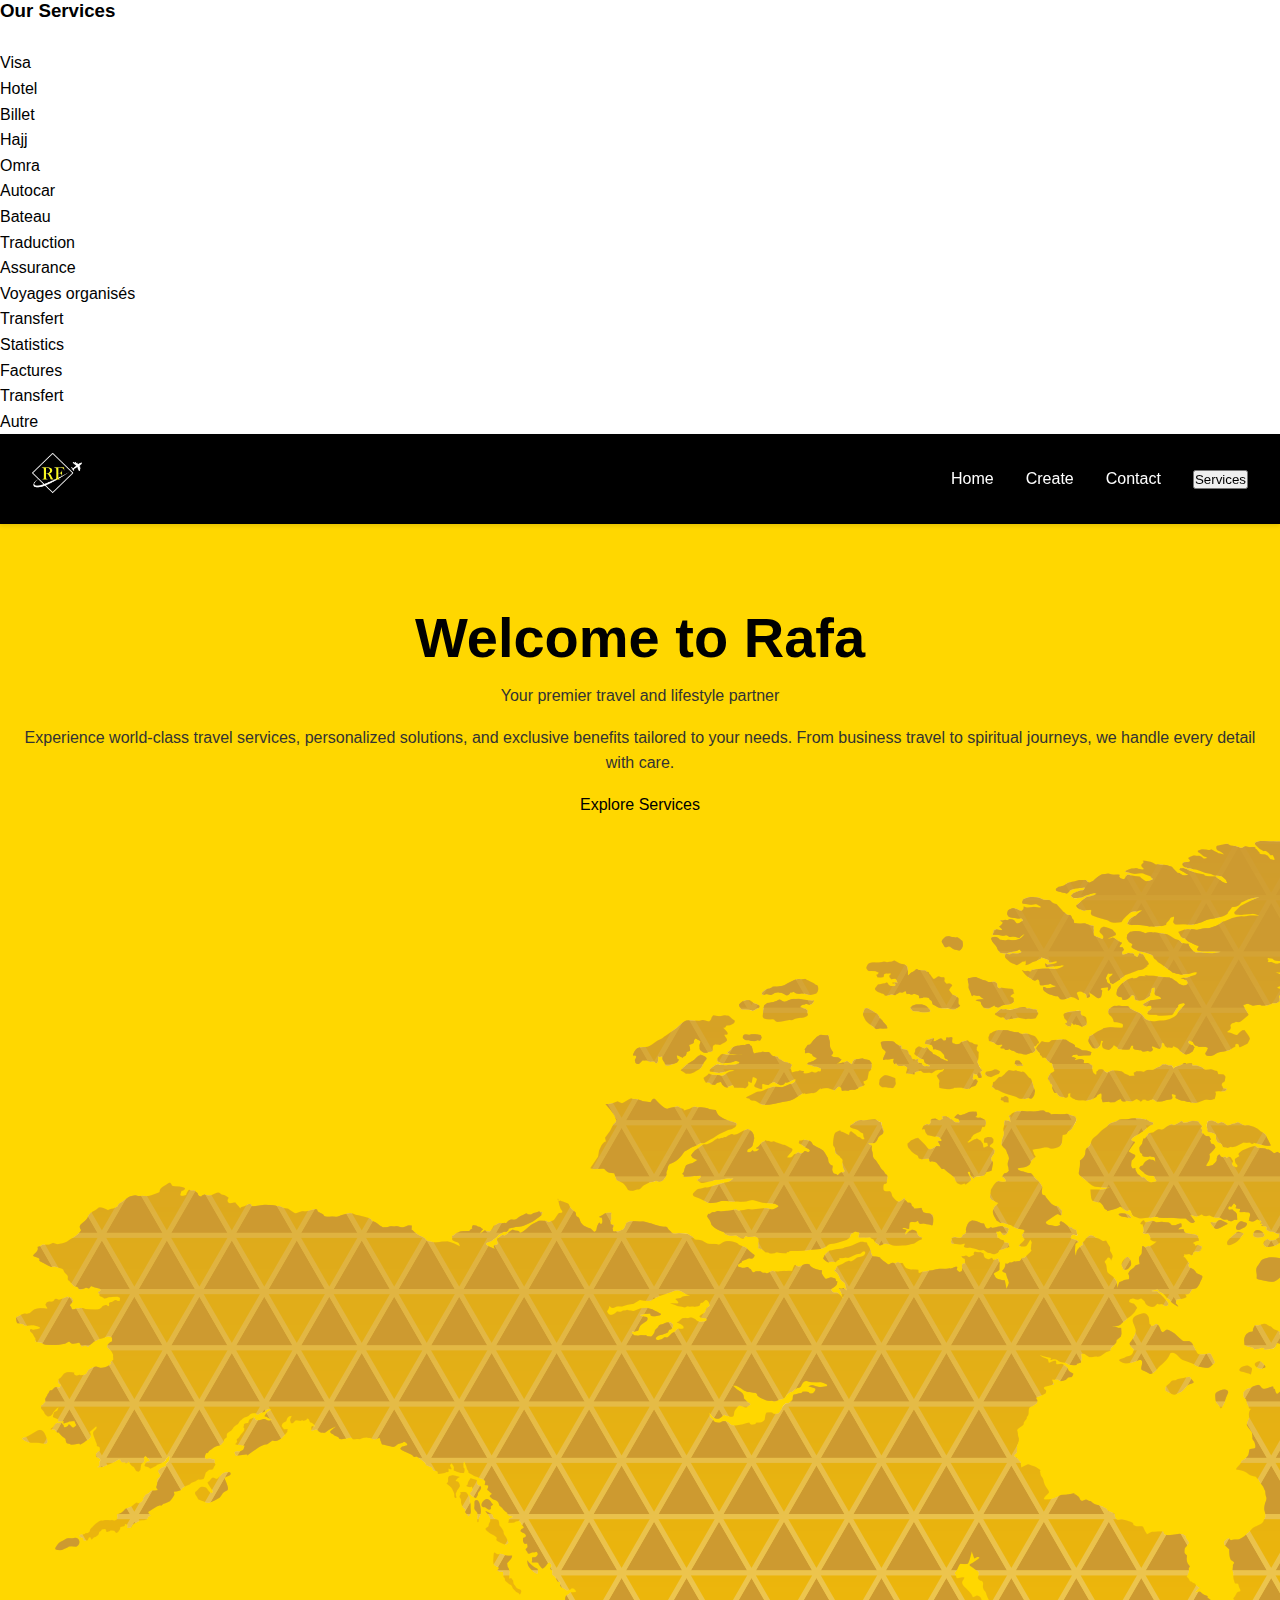
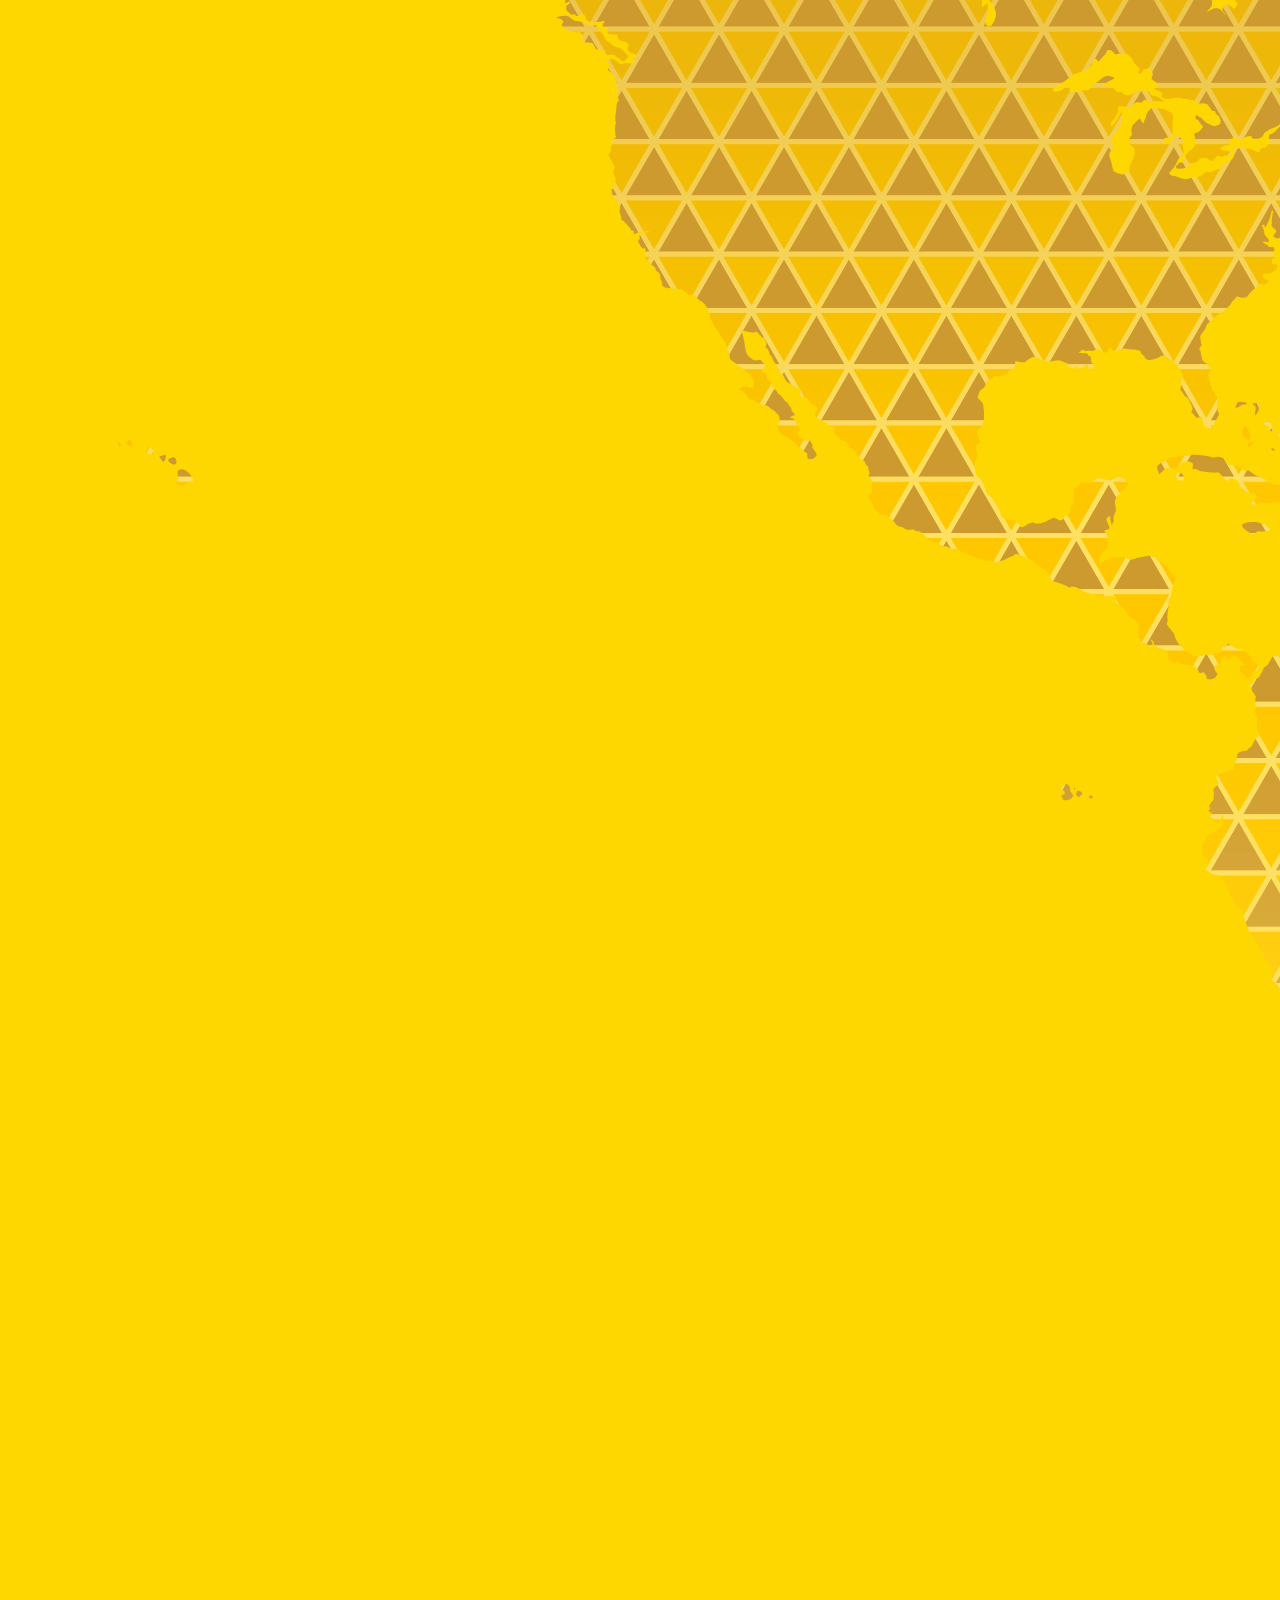
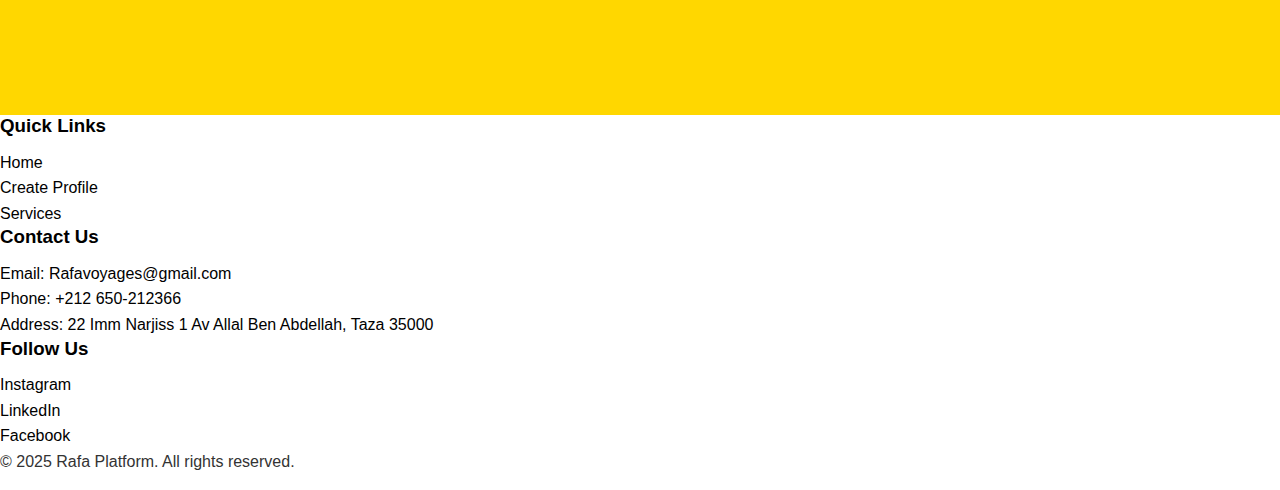
<file: rafa/templates/index.html>
<!DOCTYPE html>
<html lang="en">
<head>
  <meta charset="UTF-8">
  <meta name="viewport" content="width=device-width, initial-scale=1.0">
  <title>Rafa Platform - Premium Travel Services</title>
  <link rel="stylesheet" href="../static/css/styles.css">
  <link rel="preconnect" href="https://fonts.googleapis.com">
  <link rel="preconnect" href="https://fonts.gstatic.com" crossorigin>
  <link href="https://fonts.googleapis.com/css2?family=Poppins:wght@300;400;500;600;700&display=swap" rel="stylesheet">
  <style>

  </style>
</head>
<body>
  <!-- Services Sidebar -->
  <div class="services-sidebar" id="servicesSidebar">
    <h3 style="color: var(--primary); border-bottom: 2px solid var(--primary); padding-bottom: 1rem;">Our Services</h3>
    <ul class="services-list">
      <li><a href="#">Visa</a></li>
      <li><a href="#">Hotel</a></li>
      <li><a href="#">Billet</a></li>
      <li><a href="#">Hajj</a></li>
      <li><a href="#">Omra</a></li>
      <li><a href="#">Autocar</a></li>
      <li><a href="#">Bateau</a></li>
      <li><a href="#">Traduction</a></li>
      <li><a href="#">Assurance</a></li>
      <li><a href="#">Voyages organisés</a></li>
      <li><a href="#">Transfert</a></li>
      <li><a href="#">Statistics</a></li>
      <li><a href="#">Factures</a></li>
      <li><a href="#">Transfert</a></li>
      <li><a href="#">Autre</a></li>
    </ul>
  </div>
  
  <!-- Overlay -->
  <div class="overlay" id="overlay"></div>

  <!-- Header/Navigation -->
  <header class="navbar">
    <a href="index.html" class="logo-link">
      <img src="../static/images/logo.jpeg" alt="Rafa Logo" class="logo-img" width="150" height="50">
    </a>
    
    <button class="toggle-button" aria-label="Toggle navigation">
      <span class="bar"></span>
      <span class="bar"></span>
      <span class="bar"></span>
    </button>
    
    <nav class="navbar-links">
      <ul>
        <li><a href="index.html">Home</a></li>
        <li><a href="create.html">Create</a></li>
        <li><a href="#contact">Contact</a></li>
        <li><button class="sidebar-toggle" id="sidebarToggle">Services</button></li>
      </ul>
    </nav>
  </header>

  <!-- Main Content -->
  <main id="main-content">
    <!-- Hero Section -->
    <section class="hero">
      <div class="hero-content">
        <div class="hero-text">
          <h1>Welcome to <span class="highlight">Rafa</span></h1>
          <p class="tagline">Your premier travel and lifestyle partner</p>
          <p class="description">Experience world-class travel services, personalized solutions, and exclusive benefits tailored to your needs. From business travel to spiritual journeys, we handle every detail with care.</p>
          <a href="#services" class="cta-button">Explore Services</a>
        </div>
        <div class="hero-image">
          <img src="../static/images/—Pngtree—golden polygonal world map_7291667.png" alt="Global Travel Network" class="featured-image">
        </div>
      </div>
    </section>
  </main>

  <!-- Footer -->
  <footer id="contact">
    <div class="footer-content">
      <div class="footer-section">
        <h3 class="o">Quick Links</h3>
        <ul>
          <li><a href="index.html">Home</a></li>
          <li><a href="create.html">Create Profile</a></li>
          <li><a href="#services">Services</a></li>
        </ul>
      </div>
      
      <div class="footer-section">
        <h3 class="o">Contact Us</h3>
        <ul>
          <li>Email: Rafavoyages@gmail.com</li>
          <li>Phone: +212 650-212366</li>
          <li>Address: 22 Imm Narjiss 1 Av Allal Ben Abdellah, Taza 35000</li>
        </ul>
      </div>
      
      <div class="footer-section">
        <h3 class="o">Follow Us</h3>
        <ul>
          <li><a href="https://www.instagram.com/agencerafavoyages?utm_source=ig_web_button_share_sheet&igsh=ZDNlZDc0MzIxNw==">Instagram</a></li>
          <li><a href="#">LinkedIn</a></li>
          <li><a href="https://l.instagram.com/?u=https%3A%2F%2Fwww.facebook.com%2FalmassaAgencyTravel%3Fmibextid%3DZbWKwL&e=AT3ccs3u_i1zc4QkDULuz0zb_WwKbsjkkr8ZsGyPJOQTN4BMvr0wae4eqjQCfU32rL-cRPTbNEbSLjaq3I7AcFUK0iwaMLWlJY7o8nI">Facebook</a></li>
        </ul>
      </div>
    </div>
    
    <div class="copyright">
      <p>&copy; 2025 Rafa Platform. All rights reserved.</p>
    </div>
  </footer>

  <script>
    const toggleButton = document.querySelector('.toggle-button');
    const navbarLinks = document.querySelector('.navbar-links');

    toggleButton.addEventListener('click', () => {
      navbarLinks.classList.toggle('active');
      toggleButton.classList.toggle('active');
    });

    const sidebarToggle = document.getElementById('sidebarToggle');
    const servicesSidebar = document.getElementById('servicesSidebar');
    const overlay = document.getElementById('overlay');

    sidebarToggle.addEventListener('click', (e) => {
      e.stopPropagation();
      servicesSidebar.classList.toggle('active');
      overlay.classList.toggle('active');
    });

    overlay.addEventListener('click', () => {
      servicesSidebar.classList.remove('active');
      overlay.classList.remove('active');
    });
    document.addEventListener('click', (e) => {
      if (!servicesSidebar.contains(e.target) && e.target !== sidebarToggle) {
        servicesSidebar.classList.remove('active');
        overlay.classList.remove('active');
      }
    });
  </script>
</body>
</html>
</file>
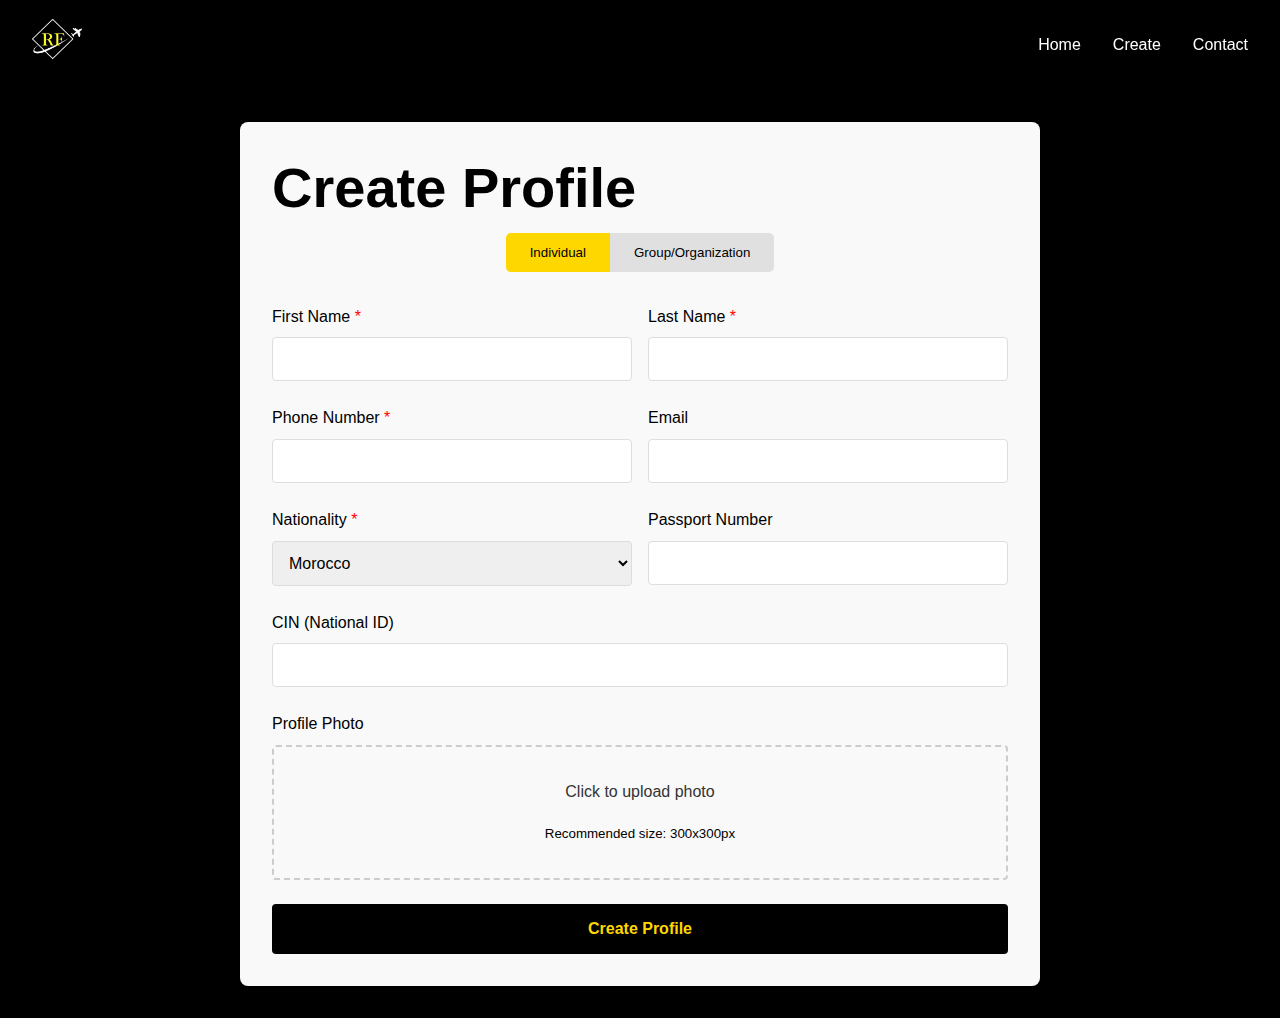
<file: rafa/templates/create.html>
<!DOCTYPE html>
<html>
<head>
    <meta charset="UTF-8">
    <meta name="viewport" content="width=device-width, initial-scale=1.0">
    <link rel="stylesheet" href="../static/css/create.css">
    <title>Rafa | Create</title>
</head>
<body>
    <!-- Skip Navigation (Accessibility) -->
    <a href="#main-content" class="skip-link">Skip to content</a>

    <!-- Header/Navigation -->
    <header class="navbar">
        <a href="index.html" class="logo-link">
            <img src="../static/images/logo.jpeg" alt="Rafa Logo" class="logo-img" width="150" height="50">
        </a>
        
        <button class="toggle-button" aria-label="Toggle navigation">
            <span class="bar"></span>
            <span class="bar"></span>
            <span class="bar"></span>
        </button>
        
        <nav class="navbar-links">
            <ul>
                <li><a href="index.html">Home</a></li>
                <li><a href="create.html">Create</a></li>
                <li><a href="#contact">Contact</a></li>
            </ul>
        </nav>
    </header>

    <!-- Profile Creation Section -->
    <main id="main-content" class="profile-creation">
        <h1>Create Profile</h1>
        
        <div class="profile-type">
            <button class="profile-type-btn active" id="individual-btn">Individual</button>
            <button class="profile-type-btn" id="group-btn">Group/Organization</button>
        </div>
        
        <form id="profile-form">
            <div class="form-row">
                <div class="form-group">
                    <label for="firstName" class="required-field">First Name</label>
                    <input type="text" id="firstName" name="firstName" required>
                </div>
                <div class="form-group">
                    <label for="lastName" class="required-field">Last Name</label>
                    <input type="text" id="lastName" name="lastName" required>
                </div>
            </div>
            
            <div class="form-row">
                <div class="form-group">
                    <label for="phone" class="required-field">Phone Number</label>
                    <input type="tel" id="phone" name="phone" required>
                </div>
                <div class="form-group">
                    <label for="email">Email</label>
                    <input type="email" id="email" name="email">
                </div>
            </div>
            
            <div class="form-row">
                <div class="form-group">
                    <label for="nationality" class="required-field">Nationality</label>
                    <select id="nationality" name="nationality" required>
                        <option value="Morocco" selected>Morocco</option>
                        <option value="Algeria">Algeria</option>
                        <option value="Tunisia">Tunisia</option>
                        <option value="Egypt">Egypt</option>
                        <option value="France">France</option>
                        <option value="Spain">Spain</option>
                        <option value="Germany">Germany</option>
                        <option value="Italy">Italy</option>
                        <option value="United States">United States</option>
                        <option value="Canada">Canada</option>
                        <option value="United Kingdom">United Kingdom</option>
                        <option value="Other">Other</option>
                    </select>
                </div>
                <div class="form-group">
                    <label for="passport">Passport Number</label>
                    <input type="text" id="passport" name="passport">
                </div>
            </div>
            
            <div class="form-group">
                <label for="cin">CIN (National ID)</label>
                <input type="text" id="cin" name="cin">
            </div>
            
            <div class="form-group">
                <label>Profile Photo</label>
                <div class="photo-upload">
                    <input type="file" id="photo" name="photo" accept="image/*">
                    <p>Click to upload photo</p>
                    <small>Recommended size: 300x300px</small>
                </div>
            </div>
            
            <div class="form-group" id="group-fields" style="display: none;">
                <label for="groupName" class="required-field">Group/Organization Name</label>
                <input type="text" id="groupName" name="groupName" required>
                
                <label for="groupDescription">Description</label>
                <textarea id="groupDescription" name="groupDescription" rows="3" style="width: 100%; padding: 0.75rem; border: 1px solid #ddd; border-radius: 4px;"></textarea>
                
                <div class="group-members-container" id="groupMembersContainer">
                    <h3>Group Members</h3>
                    <button type="button" class="add-member-btn" id="addMemberBtn">
                        <span>+</span> Add Member
                    </button>
                    <!-- Group members will be added here dynamically -->
                </div>
            </div>
            
            <button type="submit" class="submit-btn">Create Profile</button>
        </form>
    </main>

    <!-- JavaScript for Mobile Menu and Form -->
    <script>
        // Mobile menu toggle
        const toggleButton = document.querySelector('.toggle-button');
        const navbarLinks = document.querySelector('.navbar-links');

        toggleButton.addEventListener('click', () => {
            navbarLinks.classList.toggle('active');
            toggleButton.classList.toggle('active');
        });

        // Profile type toggle
        const individualBtn = document.getElementById('individual-btn');
        const groupBtn = document.getElementById('group-btn');
        const groupFields = document.getElementById('group-fields');

        individualBtn.addEventListener('click', () => {
            individualBtn.classList.add('active');
            groupBtn.classList.remove('active');
            groupFields.style.display = 'none';
        });

        groupBtn.addEventListener('click', () => {
            groupBtn.classList.add('active');
            individualBtn.classList.remove('active');
            groupFields.style.display = 'block';
        });

        // Photo upload click handler
        const photoUpload = document.querySelector('.photo-upload');
        const photoInput = document.getElementById('photo');

        photoUpload.addEventListener('click', () => {
            photoInput.click();
        });

        photoInput.addEventListener('change', (e) => {
            if (e.target.files.length > 0) {
                photoUpload.innerHTML = `<p>${e.target.files[0].name}</p>`;
            }
        });

        // Group members functionality
        const addMemberBtn = document.getElementById('addMemberBtn');
        const groupMembersContainer = document.getElementById('groupMembersContainer');
        let memberCount = 0;

        addMemberBtn.addEventListener('click', () => {
            memberCount++;
            const memberDiv = document.createElement('div');
            memberDiv.className = 'group-member';
            memberDiv.innerHTML = `
                <h4>Member ${memberCount}</h4>
                <button type="button" class="remove-member">×</button>
                <div class="form-row">
                    <div class="form-group">
                        <label for="memberFirstName${memberCount}" class="required-field">First Name</label>
                        <input type="text" id="memberFirstName${memberCount}" name="memberFirstName${memberCount}" required>
                    </div>
                    <div class="form-group">
                        <label for="memberLastName${memberCount}">Last Name</label>
                        <input type="text" id="memberLastName${memberCount}" name="memberLastName${memberCount}">
                    </div>
                </div>
                <div class="form-row">
                    <div class="form-group">
                        <label for="memberPhone${memberCount}" class="required-field">Phone Number</label>
                        <input type="tel" id="memberPhone${memberCount}" name="memberPhone${memberCount}" required>
                    </div>
                    <div class="form-group">
                        <label for="memberEmail${memberCount}">Email</label>
                        <input type="email" id="memberEmail${memberCount}" name="memberEmail${memberCount}">
                    </div>
                </div>
                <div class="form-group">
                    <label for="memberPassport${memberCount}">Passport Number</label>
                    <input type="text" id="memberPassport${memberCount}" name="memberPassport${memberCount}">
                </div>
            `;
            
            // Insert before the add member button
            groupMembersContainer.insertBefore(memberDiv, addMemberBtn);
            
            // Add event listener to remove button
            memberDiv.querySelector('.remove-member').addEventListener('click', () => {
                memberDiv.remove();
                memberCount--;
            });
        });
    </script>
</body>
</html>
</file>
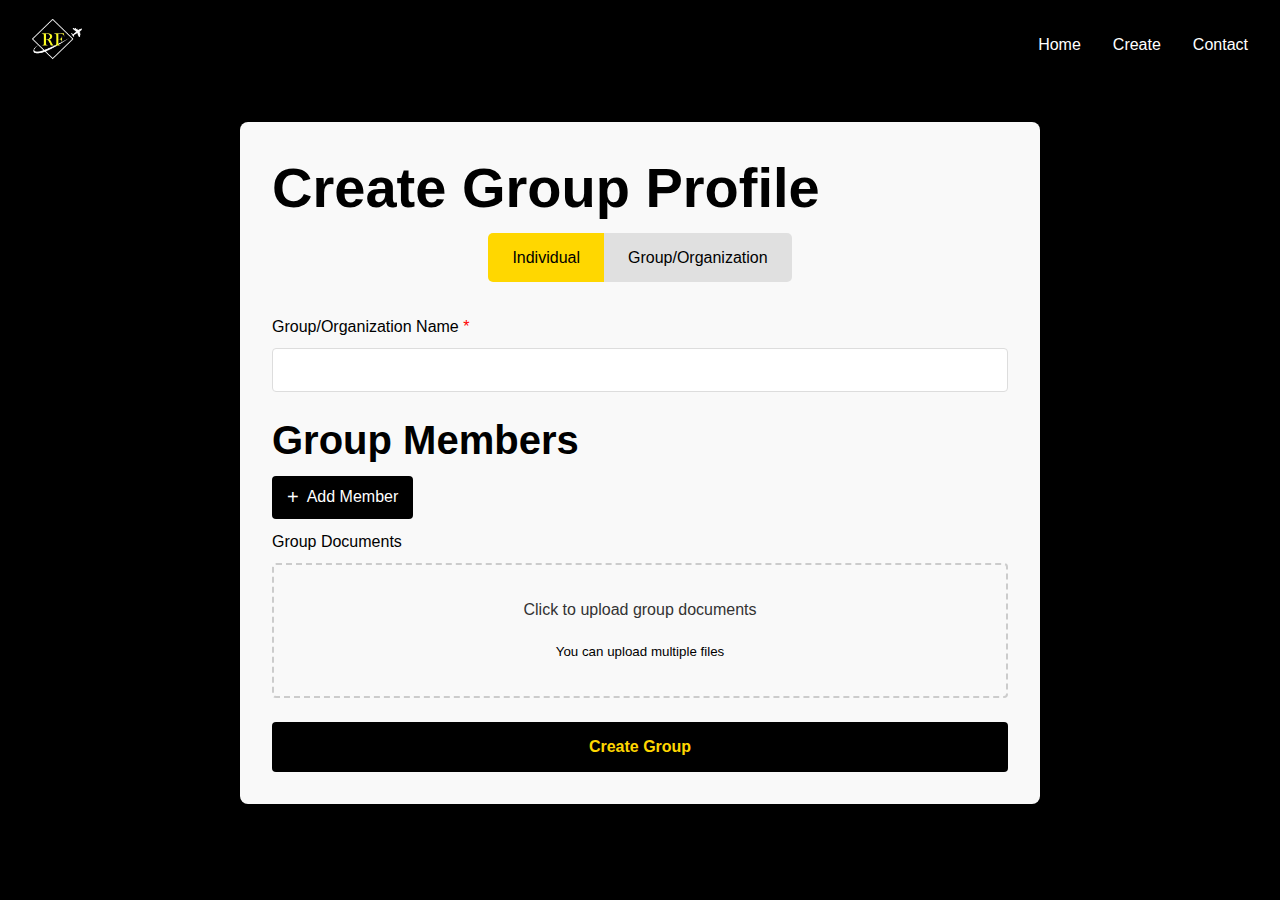
<file: rafa/templates/group.html>
<!DOCTYPE html>
<html>
<head>
    <meta charset="UTF-8">
    <meta name="viewport" content="width=device-width, initial-scale=1.0">
    <link rel="stylesheet" href="../static/css/create.css">
    <title>Rafa | Create Group</title>
    <style>
        /* Additional styles for group page */
        .add-member-btn {
            background-color: black;
            color: white;
            border: none;
            padding: 10px 15px;
            border-radius: 4px;
            cursor: pointer;
            font-size: 16px;
            margin: 10px 0;
            display: flex;
            align-items: center;
            gap: 8px;
        }
        
        .add-member-btn:hover {
            background-color: black;
        }
        
        .member-card {
            border: 1px solid #ddd;
            border-radius: 4px;
            padding: 15px;
            margin-bottom: 15px;
            position: relative;
        }
        
        .remove-member {
            position: absolute;
            top: 10px;
            right: 10px;
            background: #f44336;
            color: white;
            border: none;
            border-radius: 50%;
            width: 25px;
            height: 25px;
            cursor: pointer;
        }
        
        .member-title {
            margin-top: 0;
            color: #333;
        }
    </style>
</head>
<body>
    <!-- Header/Navigation -->
    <header class="navbar">
        <a href="index.html" class="logo-link">
            <img src="../static/images/logo.jpeg" alt="Rafa Logo" class="logo-img" width="150" height="50">
        </a>
        
        <button class="toggle-button" aria-label="Toggle navigation">
            <span class="bar"></span>
            <span class="bar"></span>
            <span class="bar"></span>
        </button>
        
        <nav class="navbar-links">
            <ul>
                <li><a href="index.html">Home</a></li>
                <li><a href="create.html">Create</a></li>
                <li><a href="#contact">Contact</a></li>
            </ul>
        </nav>
    </header>

    <!-- Group Creation Section -->
    <main id="main-content" class="profile-creation">
        <h1>Create Group Profile</h1>
        <div class="profile-type">
            <a href="create.html" class="profile-type-btn active" id="individual-btn">Individual</a>
            <a href="group.html" class="profile-type-btn" id="group-btn">Group/Organization</a>
        </div>
        <form id="group-form">
            <!-- Group Information -->
            <div class="form-group">
                <label for="groupName" class="required-field">Group/Organization Name</label>
                <input type="text" id="groupName" name="groupName" required>
            </div>
            
            <!-- Group Members Section -->
            <h2>Group Members</h2>
            <div id="members-container">
                <!-- Member cards will be added here dynamically -->
            </div>
            
            <button type="button" id="addMemberBtn" class="add-member-btn">
                <span style="font-size: 20px;">+</span> Add Member
            </button>
            
            <!-- Documents Upload -->
            <div class="form-group">
                <label>Group Documents</label>
                <div class="photo-upload">
                    <input type="file" id="groupDocuments" name="groupDocuments" accept="image/*,.pdf,.doc,.docx" multiple>
                    <p>Click to upload group documents</p>
                    <small>You can upload multiple files</small>
                </div>
            </div>
            
            <!-- Submit Button -->
            <button type="submit" class="submit-btn">Create Group</button>
        </form>
    </main>

    <!-- JavaScript -->
    <script>
        document.addEventListener('DOMContentLoaded', function() {
            // Mobile menu toggle
            const toggleButton = document.querySelector('.toggle-button');
            const navbarLinks = document.querySelector('.navbar-links');

            toggleButton.addEventListener('click', () => {
                navbarLinks.classList.toggle('active');
                toggleButton.classList.toggle('active');
            });

            // Documents upload click handler
            const docUpload = document.querySelector('.photo-upload');
            const docInput = document.getElementById('groupDocuments');

            docUpload.addEventListener('click', () => {
                docInput.click();
            });

            docInput.addEventListener('change', (e) => {
                if (e.target.files.length > 0) {
                    const filesText = e.target.files.length === 1 
                        ? e.target.files[0].name 
                        : `${e.target.files.length} files selected`;
                    docUpload.querySelector('p').textContent = filesText;
                }
            });

            // Add member functionality
            const addMemberBtn = document.getElementById('addMemberBtn');
            const membersContainer = document.getElementById('members-container');
            let memberCount = 0;

            addMemberBtn.addEventListener('click', () => {
                memberCount++;
                const memberCard = document.createElement('div');
                memberCard.className = 'member-card';
                memberCard.innerHTML = `
                    <h3 class="member-title">Member ${memberCount}</h3>
                    <button type="button" class="remove-member">×</button>
                    
                    <div class="form-row">
                        <div class="form-group">
                            <label for="memberFirstName${memberCount}" class="required-field">First Name</label>
                            <input type="text" id="memberFirstName${memberCount}" name="memberFirstName${memberCount}" required>
                        </div>
                        <div class="form-group">
                            <label for="memberLastName${memberCount}" class="required-field">Last Name</label>
                            <input type="text" id="memberLastName${memberCount}" name="memberLastName${memberCount}" required>
                        </div>
                    </div>
                    
                    <div class="form-row">
                        <div class="form-group">
                            <label for="memberPhone${memberCount}">Phone Number</label>
                            <input type="tel" id="memberPhone${memberCount}" name="memberPhone${memberCount}">
                        </div>
                        <div class="form-group">
                            <label for="memberEmail${memberCount}">Email</label>
                            <input type="email" id="memberEmail${memberCount}" name="memberEmail${memberCount}">
                        </div>
                    </div>
                    
                    <div class="form-group">
                        <label for="memberPassport${memberCount}">Passport Number</label>
                        <input type="text" id="memberPassport${memberCount}" name="memberPassport${memberCount}">
                    </div>
                    
                    <div class="form-group">
                        <label>Member Photo</label>
                        <div class="photo-upload">
                            <input type="file" id="memberPhoto${memberCount}" name="memberPhoto${memberCount}" accept="image/*">
                            <p>Click to upload photo</p>
                        </div>
                    </div>
                `;
                
                membersContainer.appendChild(memberCard);
                
                // Add event listener for remove button
                memberCard.querySelector('.remove-member').addEventListener('click', () => {
                    memberCard.remove();
                    memberCount--;
                });
                
                // Add event listener for member photo upload
                const memberPhotoUpload = memberCard.querySelector('.photo-upload');
                const memberPhotoInput = memberCard.querySelector('input[type="file"]');
                
                memberPhotoUpload.addEventListener('click', (e) => {
                    e.stopPropagation();
                    memberPhotoInput.click();
                });
                
                memberPhotoInput.addEventListener('change', (e) => {
                    if (e.target.files.length > 0) {
                        memberPhotoUpload.querySelector('p').textContent = e.target.files[0].name;
                    }
                });
            });

            // Form submission
            const groupForm = document.getElementById('group-form');
            groupForm.addEventListener('submit', function(e) {
                e.preventDefault();
                // Here you would typically send the form data to the server
                alert('Group created successfully!');
                // You might want to redirect to another page after successful creation
                // window.location.href = 'success.html';
            });
        });
    </script>
</body>
</html>
</file>
<file: rafa/static/css/styles.css>
:root {
  /* Color Scheme */
  --yellow: #ffd700;      /* Vibrant yellow */
  --black: #000000;       /* Pure black */
  --white: #ffffff;       /* Pure white */
  --gray: #333333;        /* Dark gray for text */

  /* Utility Variables */
  --shadow-sm: 0 2px 4px rgba(0, 0, 0, 0.1);
  --transition: all 0.3s ease;
  --transition-fast: all 0.15s ease;
}

/* Base Styles */
* {
  box-sizing: border-box;
  margin: 0;
  padding: 0;
}

body {
  font-family: 'Inter', sans-serif;
  line-height: 1.6;
  color: var(--black);
  background-color: var(--white);
  overflow-x: hidden;
}

/* Typography */
h1, h2, h3, h4, h5, h6 {
  font-weight: 700;
  line-height: 1.2;
  margin-bottom: 0.75rem;
  color: var(--black);
}

h1 { font-size: clamp(2.5rem, 5vw, 3.5rem); }
h2 { font-size: clamp(2rem, 4vw, 2.5rem); }

p {
  margin-bottom: 1rem;
  color: var(--gray);
}

a {
  text-decoration: none;
  color: inherit;
  transition: var(--transition-fast);
}

/* Skip Link (Accessibility) */
.skip-link {
  position: absolute;
  left: -9999px;
  background: var(--yellow);
  color: var(--black);
  padding: 0.5rem;
  z-index: 999;
}
.skip-link:focus {
  left: 1rem;
}

/* Header/Navbar */
.navbar {
  display: flex;
  justify-content: space-between;
  align-items: center;
  padding: 1rem 2rem;
  background-color: var(--black);
  position: sticky;
  top: 0;
  z-index: 100;
  box-shadow: var(--shadow-sm);
}

.logo-img {
  height: 50px;
  width: auto;
  transition: var(--transition);
}

.navbar-links ul {
  display: flex;
  list-style: none;
  gap: 2rem;
}

.navbar-links li a {
  padding: 0.5rem 0;
  position: relative;
  font-weight: 500;
  color: var(--white);
}

.navbar-links li a:hover {
  color: var(--yellow);
}

.navbar-links li a::after {
  content: '';
  position: absolute;
  bottom: 0;
  left: 0;
  width: 0;
  height: 2px;
  background-color: var(--yellow);
  transition: var(--transition);
}

.navbar-links li a:hover::after {
  width: 100%;
}

/* Mobile Menu Toggle */
.toggle-button {
  display: none;
  flex-direction: column;
  justify-content: space-between;
  width: 30px;
  height: 21px;
  background: transparent;
  border: none;
  cursor: pointer;
  padding: 0;
}

.toggle-button .bar {
  height: 3px;
  width: 100%;
  background-color: var(--white);
  border-radius: 10px;
  transition: var(--transition);
}

/* Hero Section */
.hero {
  text-align: center;
  padding: 5rem 1rem;
  background-color: var(--yellow);
  color: var(--black);
}

@media (max-width: 768px) {
  .navbar {
    flex-direction: row;
    flex-wrap: wrap;
    padding: 1rem;
    position: relative;
  }

  .logo-link {
    order: 1;
    flex: 1;
  }

  .toggle-button {
    display: flex;
    position: static;
    order: 2;
  }

  .navbar-links {
    order: 3;
    width: 100%;
    display: none;
    background-color: var(--black);
    padding: 1rem 0;
    margin-top: 1rem;
  }

  .navbar-links.active {
    display: flex;
  }

  .navbar-links ul {
    flex-direction: column;
    gap: 0;
  }

  .navbar-links li {
    text-align: center;
    padding: 0.75rem 0;
    border-top: 1px solid rgba(255, 255, 255, 0.1);
  }

  .toggle-button.active .bar:nth-child(1) {
    transform: translateY(9px) rotate(45deg);
  }

  .toggle-button.active .bar:nth-child(2) {
    opacity: 0;
  }

  .toggle-button.active .bar:nth-child(3) {
    transform: translateY(-9px) rotate(-45deg);
  }
}
</file>
<file: rafa/static/css/create.css>
:root {
  --yellow: #ffd700;
  --black: #000000;
  --white: #ffffff;
  --gray: #333333;
  --shadow-sm: 0 2px 4px rgba(0, 0, 0, 0.1);
  --transition: all 0.3s ease;
  --transition-fast: all 0.15s ease;
}

* {
  box-sizing: border-box;
  margin: 0;
  padding: 0;
}

body {
  font-family: 'Inter', sans-serif;
  line-height: 1.6;
  color: var(--black);
  background-color: black;
  overflow-x: hidden;
}

/* Typography */
h1, h2, h3, h4, h5, h6 {
  font-weight: 700;
  line-height: 1.2;
  margin-bottom: 0.75rem;
  color: var(--black);
}

h1 { font-size: clamp(2.5rem, 5vw, 3.5rem); }
h2 { font-size: clamp(2rem, 4vw, 2.5rem); }

p {
  margin-bottom: 1rem;
  color: var(--gray);
}

a {
  text-decoration: none;
  color: inherit;
  transition: var(--transition-fast);
}

/* Skip Link (Accessibility) */
.skip-link {
  position: absolute;
  left: -9999px;
  background: var(--yellow);
  color: var(--black);
  padding: 0.5rem;
  z-index: 999;
}
.skip-link:focus {
  left: 1rem;
}

/* Header/Navbar */
.navbar {
  display: flex;
  justify-content: space-between;
  align-items: center;
  padding: 1rem 2rem;
  background-color: var(--black);
  position: sticky;
  top: 0;
  z-index: 100;
  box-shadow: var(--shadow-sm);
}

.logo-img {
  height: 50px;
  width: auto;
  transition: var(--transition);
}

.navbar-links ul {
  display: flex;
  list-style: none;
  gap: 2rem;
}

.navbar-links li a {
  padding: 0.5rem 0;
  position: relative;
  font-weight: 500;
  color: var(--white);
}

.navbar-links li a:hover {
  color: var(--yellow);
}

.navbar-links li a::after {
  content: '';
  position: absolute;
  bottom: 0;
  left: 0;
  width: 0;
  height: 2px;
  background-color: var(--yellow);
  transition: var(--transition);
}

.navbar-links li a:hover::after {
  width: 100%;
}

/* Mobile Menu Toggle */
.toggle-button {
  display: none;
  flex-direction: column;
  justify-content: space-between;
  width: 30px;
  height: 21px;
  background: transparent;
  border: none;
  cursor: pointer;
  padding: 0;
}

.toggle-button .bar {
  height: 3px;
  width: 100%;
  background-color: var(--white);
  border-radius: 10px;
  transition: var(--transition);
}

@media (max-width: 768px) {
  .navbar {
    flex-direction: row;
    flex-wrap: wrap;
    padding: 1rem;
    position: relative;
  }

  .logo-link {
    order: 1;
    flex: 1;
  }

  .toggle-button {
    display: flex;
    position: static;
    order: 2;
  }

  .navbar-links {
    order: 3;
    width: 100%;
    display: none;
    background-color: var(--black);
    padding: 1rem 0;
    margin-top: 1rem;
  }

  .navbar-links.active {
    display: flex;
  }

  .navbar-links ul {
    flex-direction: column;
    gap: 0;
  }

  .navbar-links li {
    text-align: center;
    padding: 0.75rem 0;
    border-top: 1px solid rgba(255, 255, 255, 0.1);
  }

  .toggle-button.active .bar:nth-child(1) {
    transform: translateY(9px) rotate(45deg);
  }

  .toggle-button.active .bar:nth-child(2) {
    opacity: 0;
  }

  .toggle-button.active .bar:nth-child(3) {
    transform: translateY(-9px) rotate(-45deg);
  }
}
.profile-creation {
    max-width: 800px;
    margin: 2rem auto;
    padding: 2rem;
    background-color: #f9f9f9;
    border-radius: 8px;
    box-shadow: 0 2px 10px rgba(0, 0, 0, 0.1);
}
        
.profile-type {
    display: flex;
    justify-content: center;
    margin-bottom: 2rem;
}
        
.profile-type-btn {
    padding: 0.75rem 1.5rem;
    border: none;
    background-color: #e0e0e0;
    cursor: pointer;
    font-weight: 500;
    transition: all 0.3s ease;
}
        
.profile-type-btn:first-child {
    border-radius: 5px 0 0 5px;
}
        
.profile-type-btn:last-child {
    border-radius: 0 5px 5px 0;
}
        
.profile-type-btn.active {
    background-color: #ffd700;
    color: #000;
}
        
.form-group {
    margin-bottom: 1.5rem;
}
        
.form-group label {
    display: block;
    margin-bottom: 0.5rem;
    font-weight: 500;
}
        
.form-group input, .form-group select {
    width: 100%;
    padding: 0.75rem;
    border: 1px solid #ddd;
    border-radius: 4px;
    font-size: 1rem;
}
        
.form-row {
    display: flex;
    gap: 1rem;
}
        
.form-row .form-group {
    flex: 1;
}
        
.photo-upload {
    border: 2px dashed #ccc;
    padding: 2rem;
    text-align: center;
    border-radius: 4px;
    cursor: pointer;
    transition: all 0.3s ease;
}
        
.photo-upload:hover {
    border-color: #ffd700;
}
        
.photo-upload input {
    display: none;
}
        
.submit-btn {
    background-color: #000;
    color: #ffd700;
    border: none;
    padding: 1rem 2rem;
    font-size: 1rem;
    font-weight: 600;
    border-radius: 4px;
    cursor: pointer;
    transition: all 0.3s ease;
    width: 100%;
}
        
.submit-btn:hover {
    background-color: #333;
}
        
.required-field::after {
    content: " *";
    color: red;
}
.profile-creation {
    max-width: 800px;
    margin: 2rem auto;
    padding: 2rem;
    background-color: #f9f9f9;
    border-radius: 8px;
    box-shadow: 0 2px 10px rgba(0, 0, 0, 0.1);
}
        
.profile-type {
    display: flex;
    justify-content: center;
    margin-bottom: 2rem;
}
        
.profile-type-btn {
    padding: 0.75rem 1.5rem;
    border: none;
    background-color: #e0e0e0;
    cursor: pointer;
    font-weight: 500;
    transition: all 0.3s ease;
}
        
.profile-type-btn:first-child {
    border-radius: 5px 0 0 5px;
}
        
.profile-type-btn:last-child {
    border-radius: 0 5px 5px 0;
}
        
.profile-type-btn.active {
    background-color: #ffd700;
    color: #000;
}
        
.form-group {
    margin-bottom: 1.5rem;
}
        
.form-group label {
    display: block;
    margin-bottom: 0.5rem;
    font-weight: 500;
}
        
.form-group input, .form-group select {
    width: 100%;
    padding: 0.75rem;
    border: 1px solid #ddd;
    border-radius: 4px;
    font-size: 1rem;
}
        
.form-row {
    display: flex;
    gap: 1rem;
}
        
.form-row .form-group {
    flex: 1;
}
        
.photo-upload {
    border: 2px dashed #ccc;
    padding: 2rem;
    text-align: center;
    border-radius: 4px;
    cursor: pointer;
    transition: all 0.3s ease;
}
        
.photo-upload:hover {
    border-color: #ffd700;
}
        
.photo-upload input {
    display: none;
}
        
.submit-btn {
    background-color: #000;
    color: #ffd700;
    border: none;
    padding: 1rem 2rem;
    font-size: 1rem;
    font-weight: 600;
    border-radius: 4px;
    cursor: pointer;
    transition: all 0.3s ease;
    width: 100%;
}
        
.submit-btn:hover {
    background-color: #333;
}
        
.required-field::after {
    content: " *";
    color: red;
}

/* New styles for group members */
.group-member {
    background: #f0f0f0;
    padding: 1rem;
    border-radius: 4px;
    margin-bottom: 1rem;
    position: relative;
}

.remove-member {
    position: absolute;
    top: 0.5rem;
    right: 0.5rem;
    background: #ff6b6b;
    color: white;
    border: none;
    width: 24px;
    height: 24px;
    border-radius: 50%;
    cursor: pointer;
}

.add-member-btn {
    display: flex;
    align-items: center;
    justify-content: center;
    gap: 0.5rem;
    background: #e0e0e0;
    border: none;
    padding: 0.75rem;
    border-radius: 4px;
    cursor: pointer;
    margin-bottom: 1rem;
    transition: all 0.3s ease;
}

.add-member-btn:hover {
    background: #d0d0d0;
}

.group-members-container {
    margin-top: 1rem;
    border-top: 1px solid #ddd;
    padding-top: 1rem;
}
</file>
